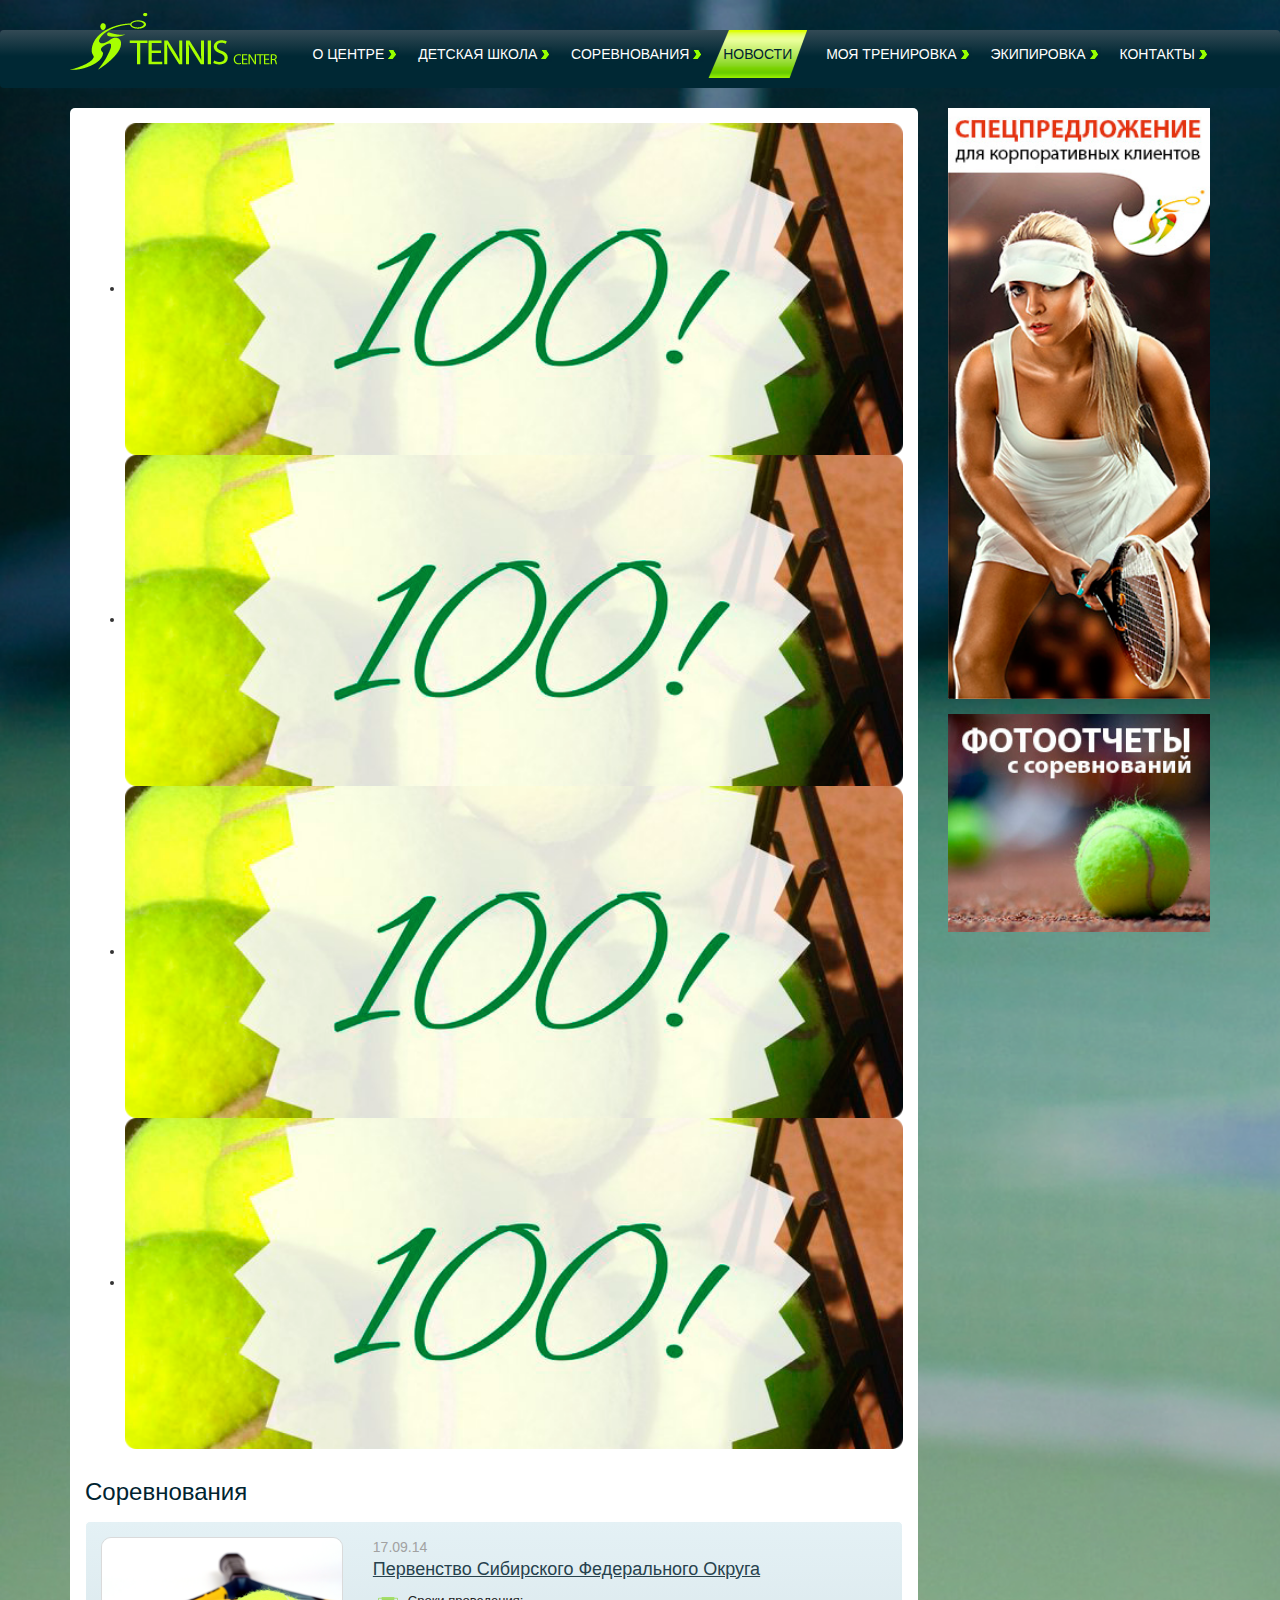
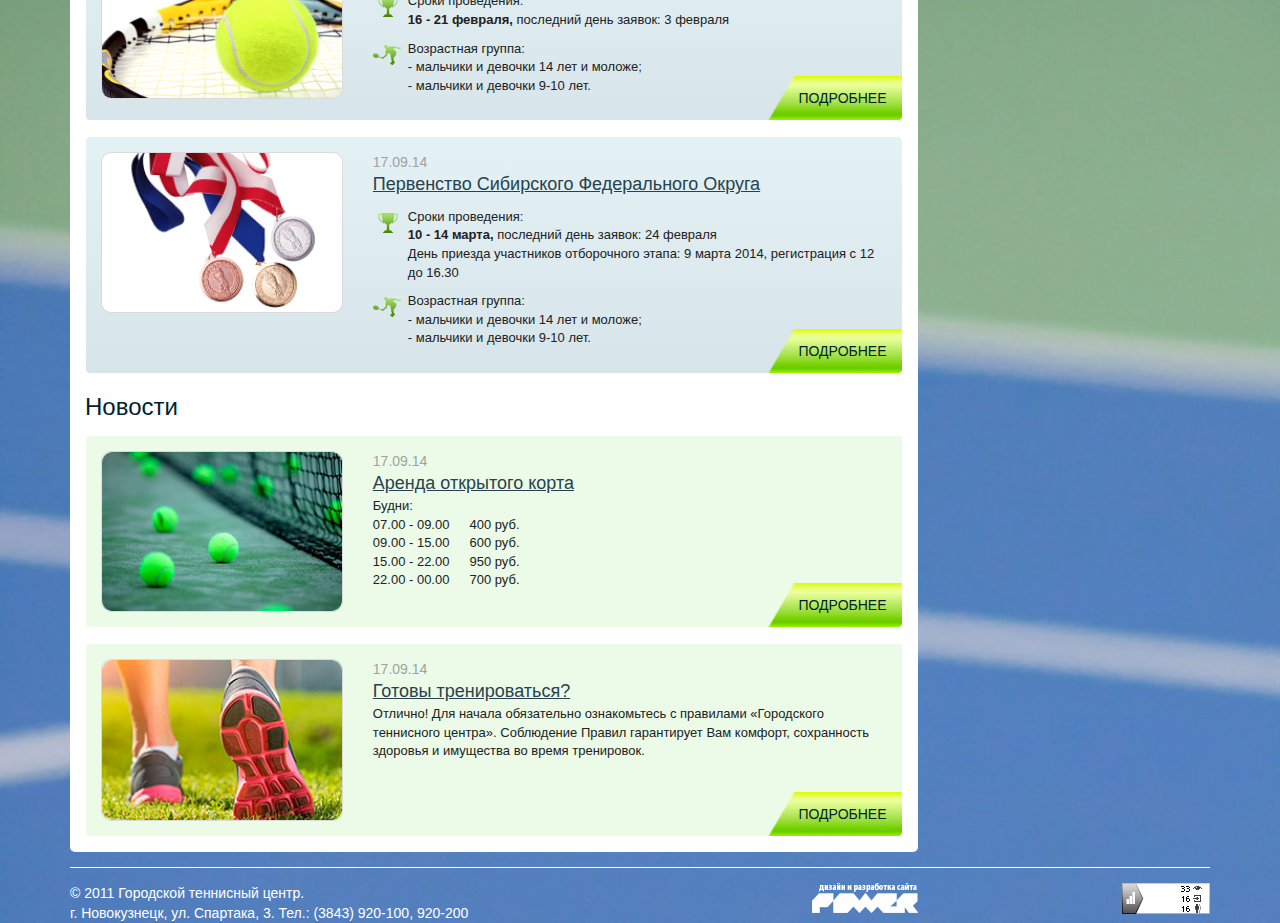
<file: public_html/index.html>
<!DOCTYPE html>
<!--[if lt IE 7]>      <html class="no-js lt-ie9 lt-ie8 lt-ie7"> <![endif]-->
<!--[if IE 7]>         <html class="no-js lt-ie9 lt-ie8"> <![endif]-->
<!--[if IE 8]>         <html class="no-js lt-ie9"> <![endif]-->
<!--[if gt IE 8]><!--> <html class="no-js"> <!--<![endif]-->
    <head>
        <meta charset="utf-8">
        <meta http-equiv="X-UA-Compatible" content="IE=edge,chrome=1">
        <title></title>
        <meta name="description" content="">
        <meta name="viewport" content="width=device-width, initial-scale=1">
        <link href="//maxcdn.bootstrapcdn.com/font-awesome/4.2.0/css/font-awesome.min.css" rel="stylesheet">
        <link rel="stylesheet" href="css/bootstrap.css">
        <link rel="stylesheet" href="css/main.css">

        <script src="js/vendor/modernizr-2.6.2-respond-1.1.0.min.js"></script>
    </head>
    <body>
        <!--[if lt IE 7]>
            <p class="browsehappy">You are using an <strong>outdated</strong> browser. Please <a href="http://browsehappy.com/">upgrade your browser</a> to improve your experience.</p>
        <![endif]-->
        <section class="wrapper">
            <header>
                <nav class="navbar nav-menu" role="navigation">
                    <div class="container">
                        <a href="index.html" class="logo"><img src="img/logo.png" alt="tenis"></a>
                        <div class="row">
                            <div class="navbar-header">
                                <button type="button" class="navbar-toggle" data-toggle="collapse" data-target=".navbar-collapse">
                                    <i class="fa fa-align-justify"></i>

                                </button>
                            </div>
                            <div class="navbar-collapse collapse">                                
                                <ul class="menu">
                                    <li><a href="#">О ЦЕНТРЕ</a></li>
                                    <li><a href="#">ДЕТСКАЯ ШКОЛА</a></li>
                                    <li><a href="#">СОРЕВНОВАНИЯ</a></li>
                                    <li><a href="#" class="active">Новости</a></li>
                                    <li><a href="#">МОЯ ТРЕНИРОВКА</a></li>
                                    <li><a href="#">ЭКИПИРОВКА</a></li>
                                    <li><a href="#">КОНТАКТЫ</a></li>
                                </ul>
                            </div><!--/.navbar-collapse -->
                        </div>
                    </div>
                </nav>
            </header>
            <main class="container">
                <div class="row">
                    <div class="col-md-9">
                        <section class="content">
                            <div class="slider">
                                <ul class="tennis-slide">
                                    <li><img src="img/slide.png" alt="slide1"/></li>
                                    <li><img src="img/slide.png" alt="slide1"/></li>
                                    <li><img src="img/slide.png" alt="slide1"/></li>
                                    <li><img src="img/slide.png" alt="slide1"/></li>
                                </ul>
                                <div class="outside">
                                    <div id="slider-prev" class="callbacks_nav"></div>
                                    <div id="slider-next" class="callbacks_nav next"></div>
                                </div>
                            </div>
                            <div class="item-side">
                                <h1>Соревнования</h1>
                                <div class="item news">
                                    <div class="row">
                                        <div class="col-sm-4">
                                            <div class="image-block">
                                                <img src="img/sport_foto_071.png" alt="sport foto">
                                            </div>
                                        </div>
                                        <div class="col-sm-8">
                                            <div class="description-block">
                                                <p class="date">17.09.14</p>
                                                <p><a href="#" >Первенство Сибирского Федерального Округа</a></p>
                                                <div class="cup">
                                                    <p>Сроки проведения: </p>
                                                    <p><strong>16 - 21 февраля,</strong> последний день заявок: 3 февраля</p>
                                                </div>
                                                <div class="atletic">
                                                    <p>Возрастная группа:</p>
                                                    <ul>
                                                        <li>мальчики и девочки 14 лет и моложе;</li>
                                                        <li>мальчики и девочки 9-10 лет.</li>
                                                    </ul>
                                                </div>
                                            </div>
                                        </div>
                                    </div>
                                    <a href="#" class="more-info"><span>Подробнее</span></a>
                                </div>
                                <div class="item news">
                                    <div class="row">
                                        <div class="col-sm-4">
                                            <div class="image-block">
                                                <img src="img/sport2.png" alt="sport foto">
                                            </div>
                                        </div>
                                        <div class="col-sm-8">
                                            <div class="description-block">
                                                <p class="date">17.09.14</p>
                                                <p><a href="#" >Первенство Сибирского Федерального Округа</a></p>
                                                <div class="cup">
                                                    <p>Сроки проведения: </p>
                                                    <p><strong>10 - 14 марта,</strong> последний день заявок: 24 февраля</p>
                                                    <p>День приезда участников отборочного этапа: 9 марта 2014, регистрация с 12 до 16.30 </p>
                                                </div>
                                                <div class="atletic">
                                                    <p>Возрастная группа:</p>
                                                    <ul>
                                                        <li>мальчики и девочки 14 лет и моложе;</li>
                                                        <li>мальчики и девочки 9-10 лет.</li>
                                                    </ul>
                                                </div>
                                            </div>
                                        </div>
                                    </div>
                                    <a href="#" class="more-info"><span>Подробнее</span></a>
                                </div>
                                <h1>Новости</h1>
                                <div class="item news2">
                                    <div class="row">
                                        <div class="col-sm-4">
                                            <div class="image-block">
                                                <img src="img/sport3.png" alt="sport foto">
                                            </div>
                                        </div>
                                        <div class="col-sm-8">
                                            <div class="description-block">
                                                <p class="date">17.09.14</p>
                                                <p><a href="#" >Аренда открытого корта</a></p>
                                                <p>Будни:</p>
                                                <table class="table-price">
                                                    <tr><td>07.00 - 09.00</td><td>400 руб.</td></tr>
                                                    <tr><td>09.00 - 15.00</td><td>600 руб.</td></tr>
                                                    <tr><td>15.00 - 22.00</td><td>950 руб.</td></tr>
                                                    <tr><td>22.00 - 00.00</td><td>700 руб.</td></tr>
                                                </table>
                                            </div>
                                        </div>
                                    </div>
                                    <a href="#" class="more-info"><span>Подробнее</span></a>
                                </div>
                                <div class="item news2">
                                    <div class="row">
                                        <div class="col-sm-4">
                                            <div class="image-block">
                                                <img src="img/sport4.png" alt="sport foto">
                                            </div>
                                        </div>
                                        <div class="col-sm-8">
                                            <div class="description-block">
                                                <p class="date">17.09.14</p>
                                                <p><a href="#" >Готовы тренироваться?</a></p>
                                                <p>Отлично! Для начала обязательно ознакомьтесь с правилами «Городского теннисного центра». Соблюдение Правил гарантирует Вам комфорт, сохранность здоровья и имущества во время тренировок.</p>
                                            </div>
                                        </div>
                                    </div>
                                    <a href="#" class="more-info"><span>Подробнее</span></a>
                                </div>
                            </div>
                        </section>
                    </div>
                    <div class="col-sm-3 hidden-sm hidden-xs">
                        <div class="banner">
                            <img src="img/banner1.png" alt="banner1">
                            <img src="img/banner2.png" alt="banner1">
                        </div>
                    </div>
                </div>
            </main>
            <footer>
                <div class="container">
                    <div class="row">
                        <div class="col-lg-12">
                            <div class="footer-side">
                                <div class="row">
                                    <div class="col-sm-6">
                                        <p>© 2011 Городской теннисный центр.</p>
                                        <p>г. Новокузнецк, ул. Спартака, 3. Тел.: (3843) 920-100, 920-200</p>
                                    </div>
                                    <div class="col-sm-3 text-right">
                                        <img src="img/footer-logo.png" alt="logo">
                                    </div>
                                    <div class="col-sm-3 text-right">
                                        <img src="img/stats.png" alt="logo">
                                    </div>
                                </div>
                            </div>
                        </div>
                    </div>
                </div>
            </footer>
        </section>
        <script src="//ajax.googleapis.com/ajax/libs/jquery/1.11.0/jquery.js"></script>
        <script>window.jQuery || document.write('<script src="js/vendor/jquery-1.11.0.js"><\/script>')</script>
        <script src="js/vendor/bootstrap.min.js"></script>
        <script src="js/jquery.bxslider.js"></script>
        <script src="js/main.js"></script>
    </body>
</html>
</file>
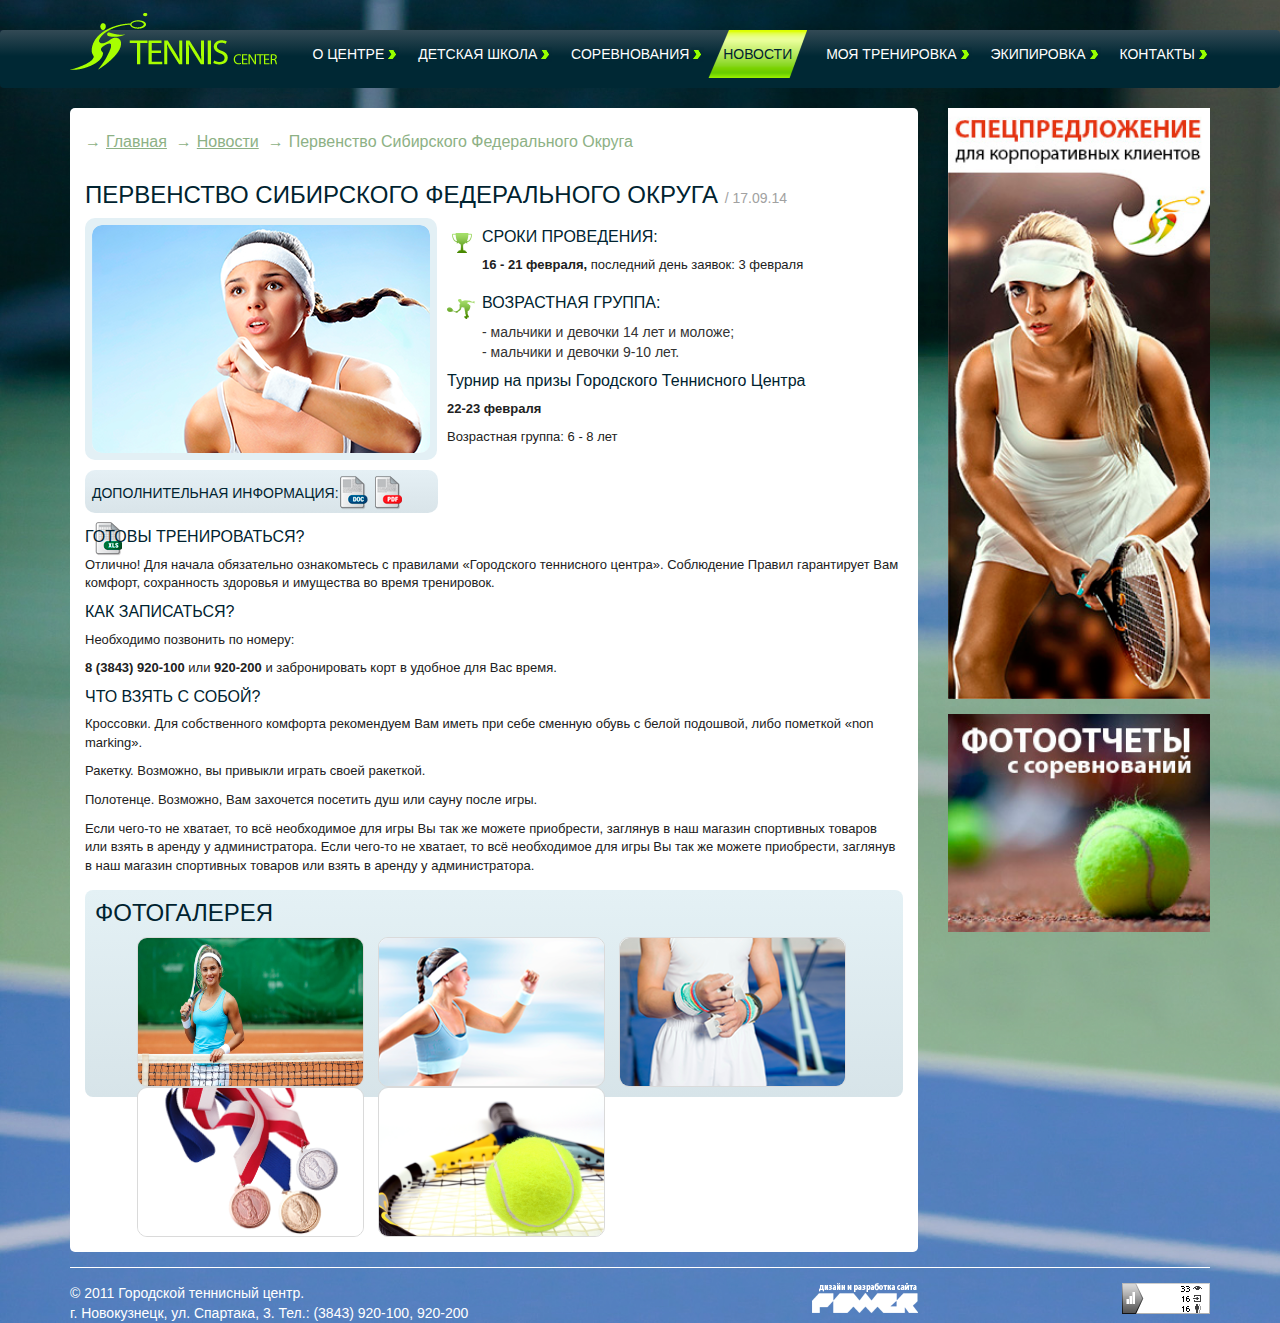
<file: public_html/competition.html>
<!DOCTYPE html>
<!--[if lt IE 7]>      <html class="no-js lt-ie9 lt-ie8 lt-ie7"> <![endif]-->
<!--[if IE 7]>         <html class="no-js lt-ie9 lt-ie8"> <![endif]-->
<!--[if IE 8]>         <html class="no-js lt-ie9"> <![endif]-->
<!--[if gt IE 8]><!--> <html class="no-js"> <!--<![endif]-->
    <head>
        <meta charset="utf-8">
        <meta http-equiv="X-UA-Compatible" content="IE=edge,chrome=1">
        <title></title>
        <meta name="description" content="">
        <meta name="viewport" content="width=device-width, initial-scale=1">
        <link href="//maxcdn.bootstrapcdn.com/font-awesome/4.2.0/css/font-awesome.min.css" rel="stylesheet">
        <link rel="stylesheet" href="css/bootstrap.css">
        <link rel="stylesheet" href="css/main.css">
        <link href="css/rhinoslider-1.05.css" rel="stylesheet" type="text/css"/>
        <link href="css/style.css" rel="stylesheet" type="text/css"/>

        <script src="http://gtc-nvk.ru/media/skins/tennis/vendor/jquery-1.5.2.min.js" type="text/javascript"></script>
        <script src="js/easing.js" type="text/javascript"></script>
        <script src="js/mousewheel.js" type="text/javascript"></script>
        <script src="js/main.js" type="text/javascript"></script>
        <script src="js/jquery.contentcarousel.js" type="text/javascript"></script>
        <script src="js/rhinoslider-1.05.min.js" type="text/javascript"></script>
        <script>
            $(document).ready(function () {
                $('#sliderModals').rhinoslider({
                    showControls: "always",
                    showBullets: "never",
                    controlsPlayPause: false

                });
            });
        </script>
        <script>
            $(document).ready(function () {
                $('#ca-container').contentcarousel();
            });
        </script>
    </head>
    <body>
        <!--[if lt IE 7]>
            <p class="browsehappy">You are using an <strong>outdated</strong> browser. Please <a href="http://browsehappy.com/">upgrade your browser</a> to improve your experience.</p>
        <![endif]-->
        <section class="wrapper">
            <header>
                <nav class="navbar nav-menu" role="navigation">
                    <div class="container">
                        <a href="index.html" class="logo"><img src="img/logo.png" alt="tenis"></a>
                        <div class="row">
                            <div class="navbar-header">
                                <button type="button" class="navbar-toggle" data-toggle="collapse" data-target=".navbar-collapse">
                                    <i class="fa fa-align-justify"></i>

                                </button>

                            </div>
                            <div class="navbar-collapse collapse">                                
                                <ul class="menu">
                                    <li><a href="#">О ЦЕНТРЕ</a></li>
                                    <li><a href="#">ДЕТСКАЯ ШКОЛА</a></li>
                                    <li><a href="#">СОРЕВНОВАНИЯ</a></li>
                                    <li><a href="#" class="active">Новости</a></li>
                                    <li><a href="#">МОЯ ТРЕНИРОВКА</a></li>
                                    <li><a href="#">ЭКИПИРОВКА</a></li>
                                    <li><a href="#">КОНТАКТЫ</a></li>
                                </ul>
                            </div><!--/.navbar-collapse -->
                        </div>
                    </div>
                </nav>
            </header>
            <main class="container">
                <div class="row">
                    <div class="col-md-9">
                        <section class="content">
                            <ol class="breadcrumb tennis">
                                <li><a href="#">Главная</a></li>
                                <li><a href="#">Новости</a></li>
                                <li>Первенство Сибирского Федерального Округа</li>
                            </ol>
                            <div class="view competition clearfix">
                                <h1>Первенство Сибирского Федерального Округа <span>/ 17.09.14</span></h1>
                                <div class="image-view">
                                    <img src="img/view2.png" alt="news1">
                                </div>
                                <div class="cup pull-left clearfix">
                                    <h3>Сроки проведения: </h3>
                                    <p><strong>16 - 21 февраля,</strong> последний день заявок: 3 февраля</p>
                                </div>
                                <div class="atletic pull-left ">
                                    <h3>Возрастная группа:</h3>
                                    <ul>
                                        <li>мальчики и девочки 14 лет и моложе;</li>
                                        <li>мальчики и девочки 9-10 лет.</li>
                                    </ul>
                                </div>
                                <div class="pull-left">
                                    <h4>Турнир на призы Городского Теннисного Центра</h4>
                                    <p><strong>22-23 февраля</strong></p>
                                    <p>Возрастная группа: 6 - 8 лет</p>
                                </div>
                                <div class="clearfix"></div>
                                <div class="other-info">
                                    <span class="pull-left">Дополнительная информация: </span>
                                    <ul class="more-info-list">
                                        <li><a href="#" class="word"></a></li>
                                        <li><a href="#" class="pdf"></a></li>
                                        <li><a href="#" class="xls"></a></li>
                                    </ul>
                                </div>
                                <h3>ГОТОВЫ ТРЕНИРОВАТЬСЯ?</h3>
                                <p>Отлично! Для начала обязательно ознакомьтесь с правилами «Городского теннисного центра». Соблюдение Правил гарантирует Вам комфорт, сохранность здоровья и имущества во время тренировок.</p>
                                <h3>КАК ЗАПИСАТЬСЯ?</h3>
                                <p>Необходимо позвонить по номеру:</p>
                                <p><strong>8 (3843) 920-100</strong> или <strong>920-200</strong> и забронировать корт в удобное для Вас время.</p>
                                <h3>ЧТО ВЗЯТЬ С СОБОЙ?</h3>
                                <p>Кроссовки. Для собственного комфорта рекомендуем Вам иметь при себе сменную обувь с белой подошвой, либо пометкой «non marking».</p>
                                <p>Ракетку. Возможно, вы привыкли играть своей ракеткой.</p>
                                <p>Полотенце. Возможно, Вам захочется посетить душ или сауну после игры.</p>
                                <p>Если чего-то не хватает, то всё необходимое для игры Вы так же можете приобрести, заглянув в наш магазин спортивных товаров или взять в аренду у администратора. Если чего-то не хватает, то всё необходимое для игры Вы так же можете приобрести, заглянув в наш магазин спортивных товаров или взять в аренду у администратора.</p>
                                <div class="gallery">
                                    <h1>Фотогалерея</h1>
                                    <div class="slide-side">
                                        <div class="gallery-slide" id="ca-container">
                                            <div class="ca-wrapper">
                                                <div class="ca-item"><a href="javascript:slideModal()"><img src="img/1.jpg"></a></div>
                                                <div class="ca-item"><a href="javascript:slideModal()"><img src="img/news3.png"></a></div>
                                                <div class="ca-item"><a href="javascript:slideModal()"><img src="img/news4.png"></a></div>
                                                <div class="ca-item"><a href="javascript:slideModal()"><img src="img/sport2.png"></a></div>
                                                <div class="ca-item"><a href="javascript:slideModal()"><img src="img/sport_foto_071.png"></a></div>
                                            </div>
                                        </div>
                                    </div>
                                </div>
                            </div>
                        </section>
                    </div>
                    <div class="col-sm-3 hidden-sm hidden-xs">
                        <div class="banner">
                            <img src="img/banner1.png" alt="banner1">
                            <img src="img/banner2.png" alt="banner1">
                        </div>
                    </div>
                </div>
            </main>
            <footer>
                <div class="container">
                    <div class="row">
                        <div class="col-lg-12">
                            <div class="footer-side">
                                <div class="row">
                                    <div class="col-sm-6">
                                        <p>© 2011 Городской теннисный центр.</p>
                                        <p>г. Новокузнецк, ул. Спартака, 3. Тел.: (3843) 920-100, 920-200</p>
                                    </div>
                                    <div class="col-sm-3 text-right">
                                        <img src="img/footer-logo.png" alt="logo">
                                    </div>
                                    <div class="col-sm-3 text-right">
                                        <img src="img/stats.png" alt="logo">
                                    </div>
                                </div>
                            </div>
                        </div>
                    </div>
                </div>
            </footer>
        </section>
        <div class="modal" id="sliderModal" tabindex="-1" role="dialog" aria-labelledby="myModalLabel" aria-hidden="true">
            <div class="modal-dialog">
                <div class="modal-content">
                    <div class="modal-body">
                        <div class="slide-side">
                            <a href="javascript:closeModal()" class="closeModal">x</a>
                            <ul class="bxslider" id="sliderModals">
                                <li><img src="img/1.jpg"></li>
                                <li><img src="img/news3.png"></li>
                                <li><img src="img/news4.png"></li>
                                <li><img src="img/sport2.png"></li>
                                <li><img src="img/sport_foto_071.png"></li>
                            </ul>
                        </div>
                    </div>
                </div>
            </div>
        </div>
    </body>
</html>
</file>
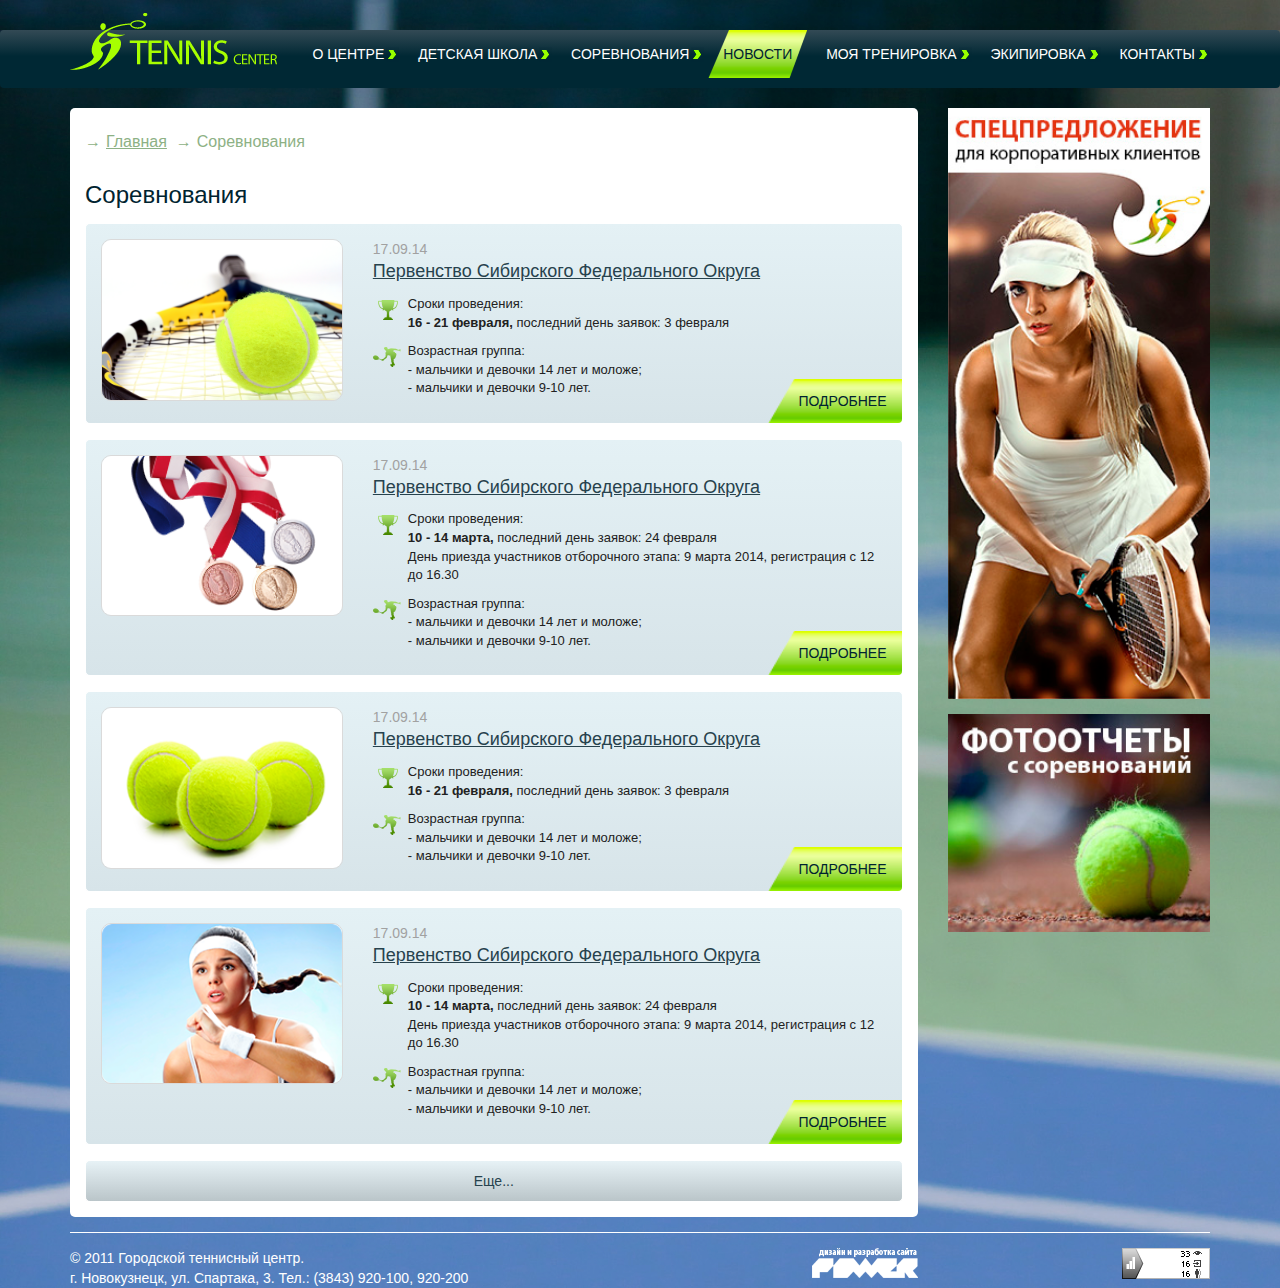
<file: public_html/competitions.html>
<!DOCTYPE html>
<!--[if lt IE 7]>      <html class="no-js lt-ie9 lt-ie8 lt-ie7"> <![endif]-->
<!--[if IE 7]>         <html class="no-js lt-ie9 lt-ie8"> <![endif]-->
<!--[if IE 8]>         <html class="no-js lt-ie9"> <![endif]-->
<!--[if gt IE 8]><!--> <html class="no-js"> <!--<![endif]-->
    <head>
        <meta charset="utf-8">
        <meta http-equiv="X-UA-Compatible" content="IE=edge,chrome=1">
        <title></title>
        <meta name="description" content="">
        <meta name="viewport" content="width=device-width, initial-scale=1">
        <link href="//maxcdn.bootstrapcdn.com/font-awesome/4.2.0/css/font-awesome.min.css" rel="stylesheet">
        <link rel="stylesheet" href="css/bootstrap.css">
        <link rel="stylesheet" href="css/main.css">

        <script src="js/vendor/modernizr-2.6.2-respond-1.1.0.min.js"></script>
    </head>
    <body>
        <!--[if lt IE 7]>
            <p class="browsehappy">You are using an <strong>outdated</strong> browser. Please <a href="http://browsehappy.com/">upgrade your browser</a> to improve your experience.</p>
        <![endif]-->
        <section class="wrapper">
            <header>
                <nav class="navbar nav-menu" role="navigation">
                    <div class="container">
                        <a href="index.html" class="logo"><img src="img/logo.png" alt="tenis"></a>
                        <div class="row">
                            <div class="navbar-header">
                                <button type="button" class="navbar-toggle" data-toggle="collapse" data-target=".navbar-collapse">
                                    <i class="fa fa-align-justify"></i>

                                </button>

                            </div>
                            <div class="navbar-collapse collapse">                                
                                <ul class="menu">
                                    <li><a href="#">О ЦЕНТРЕ</a></li>
                                    <li><a href="#">ДЕТСКАЯ ШКОЛА</a></li>
                                    <li><a href="#">СОРЕВНОВАНИЯ</a></li>
                                    <li><a href="#" class="active">Новости</a></li>
                                    <li><a href="#">МОЯ ТРЕНИРОВКА</a></li>
                                    <li><a href="#">ЭКИПИРОВКА</a></li>
                                    <li><a href="#">КОНТАКТЫ</a></li>
                                </ul>
                            </div><!--/.navbar-collapse -->
                        </div>
                    </div>
                </nav>
            </header>
            <main class="container">
                <div class="row">
                    <div class="col-md-9">
                        <section class="content">
                            <ol class="breadcrumb tennis">
                                <li><a href="#">Главная</a></li>
                                <li>Соревнования</li>
                            </ol>
                            <div class="item-side">
                                <h1>Соревнования</h1>
                                <div class="item news">
                                    <div class="row">
                                        <div class="col-sm-4">
                                            <div class="image-block">
                                                <img src="img/sport_foto_071.png" alt="sport foto">
                                            </div>
                                        </div>
                                        <div class="col-sm-8">
                                            <div class="description-block">
                                                <p class="date">17.09.14</p>
                                                <p><a href="#" >Первенство Сибирского Федерального Округа</a></p>
                                                <div class="cup">
                                                    <p>Сроки проведения: </p>
                                                    <p><strong>16 - 21 февраля,</strong> последний день заявок: 3 февраля</p>
                                                </div>
                                                <div class="atletic">
                                                    <p>Возрастная группа:</p>
                                                    <ul>
                                                        <li>мальчики и девочки 14 лет и моложе;</li>
                                                        <li>мальчики и девочки 9-10 лет.</li>
                                                    </ul>
                                                </div>
                                            </div>
                                        </div>
                                    </div>
                                    <a href="#" class="more-info"><span>Подробнее</span></a>
                                </div>
                                <div class="item news">
                                    <div class="row">
                                        <div class="col-sm-4">
                                            <div class="image-block">
                                                <img src="img/sport2.png" alt="sport foto">
                                            </div>
                                        </div>
                                        <div class="col-sm-8">
                                            <div class="description-block">
                                                <p class="date">17.09.14</p>
                                                <p><a href="#" >Первенство Сибирского Федерального Округа</a></p>
                                                <div class="cup">
                                                    <p>Сроки проведения: </p>
                                                    <p><strong>10 - 14 марта,</strong> последний день заявок: 24 февраля</p>
                                                    <p>День приезда участников отборочного этапа: 9 марта 2014, регистрация с 12 до 16.30 </p>
                                                </div>
                                                <div class="atletic">
                                                    <p>Возрастная группа:</p>
                                                    <ul>
                                                        <li>мальчики и девочки 14 лет и моложе;</li>
                                                        <li>мальчики и девочки 9-10 лет.</li>
                                                    </ul>
                                                </div>
                                            </div>
                                        </div>
                                    </div>
                                    <a href="#" class="more-info"><span>Подробнее</span></a>
                                </div>
                                <div class="item news">
                                    <div class="row">
                                        <div class="col-sm-4">
                                            <div class="image-block">
                                                <img src="img/comp3.png" alt="sport foto">
                                            </div>
                                        </div>
                                        <div class="col-sm-8">
                                            <div class="description-block">
                                                <p class="date">17.09.14</p>
                                                <p><a href="#" >Первенство Сибирского Федерального Округа</a></p>
                                                <div class="cup">
                                                    <p>Сроки проведения: </p>
                                                    <p><strong>16 - 21 февраля,</strong> последний день заявок: 3 февраля</p>
                                                </div>
                                                <div class="atletic">
                                                    <p>Возрастная группа:</p>
                                                    <ul>
                                                        <li>мальчики и девочки 14 лет и моложе;</li>
                                                        <li>мальчики и девочки 9-10 лет.</li>
                                                    </ul>
                                                </div>
                                            </div>
                                        </div>
                                    </div>
                                    <a href="#" class="more-info"><span>Подробнее</span></a>
                                </div>
                                <div class="item news">
                                    <div class="row">
                                        <div class="col-sm-4">
                                            <div class="image-block">
                                                <img src="img/comp4.png" alt="sport foto">
                                            </div>
                                        </div>
                                        <div class="col-sm-8">
                                            <div class="description-block">
                                                <p class="date">17.09.14</p>
                                                <p><a href="#" >Первенство Сибирского Федерального Округа</a></p>
                                                <div class="cup">
                                                    <p>Сроки проведения: </p>
                                                    <p><strong>10 - 14 марта,</strong> последний день заявок: 24 февраля</p>
                                                    <p>День приезда участников отборочного этапа: 9 марта 2014, регистрация с 12 до 16.30 </p>
                                                </div>
                                                <div class="atletic">
                                                    <p>Возрастная группа:</p>
                                                    <ul>
                                                        <li>мальчики и девочки 14 лет и моложе;</li>
                                                        <li>мальчики и девочки 9-10 лет.</li>
                                                    </ul>
                                                </div>
                                            </div>
                                        </div>
                                    </div>
                                    <a href="#" class="more-info"><span>Подробнее</span></a>
                                </div>
                                <div class="item news more">
                                    <div class="row">
                                        <div class="col-sm-12 text-center">
                                            <a href="#">Еще...</a>
                                        </div>
                                    </div>
                                </div>
                            </div>
                        </section>
                    </div>
                    <div class="col-sm-3 hidden-sm hidden-xs">
                        <div class="banner">
                            <img src="img/banner1.png" alt="banner1">
                            <img src="img/banner2.png" alt="banner1">
                        </div>
                    </div>
                </div>
            </main>
            <footer>
                <div class="container">
                    <div class="row">
                        <div class="col-lg-12">
                            <div class="footer-side">
                                <div class="row">
                                    <div class="col-sm-6">
                                        <p>© 2011 Городской теннисный центр.</p>
                                        <p>г. Новокузнецк, ул. Спартака, 3. Тел.: (3843) 920-100, 920-200</p>
                                    </div>
                                    <div class="col-sm-3 text-right">
                                        <img src="img/footer-logo.png" alt="logo">
                                    </div>
                                    <div class="col-sm-3 text-right">
                                        <img src="img/stats.png" alt="logo">
                                    </div>
                                </div>
                            </div>
                        </div>
                    </div>
                </div>
            </footer>
        </section>
        <script src="//ajax.googleapis.com/ajax/libs/jquery/1.11.0/jquery.js"></script>
        <script>window.jQuery || document.write('<script src="js/vendor/jquery-1.11.0.js"><\/script>')</script>
        <script src="js/vendor/bootstrap.min.js"></script>
        <script src="js/jquery.bxslider.js"></script>
        <script src="js/main.js"></script>
    </body>
</html>
</file>
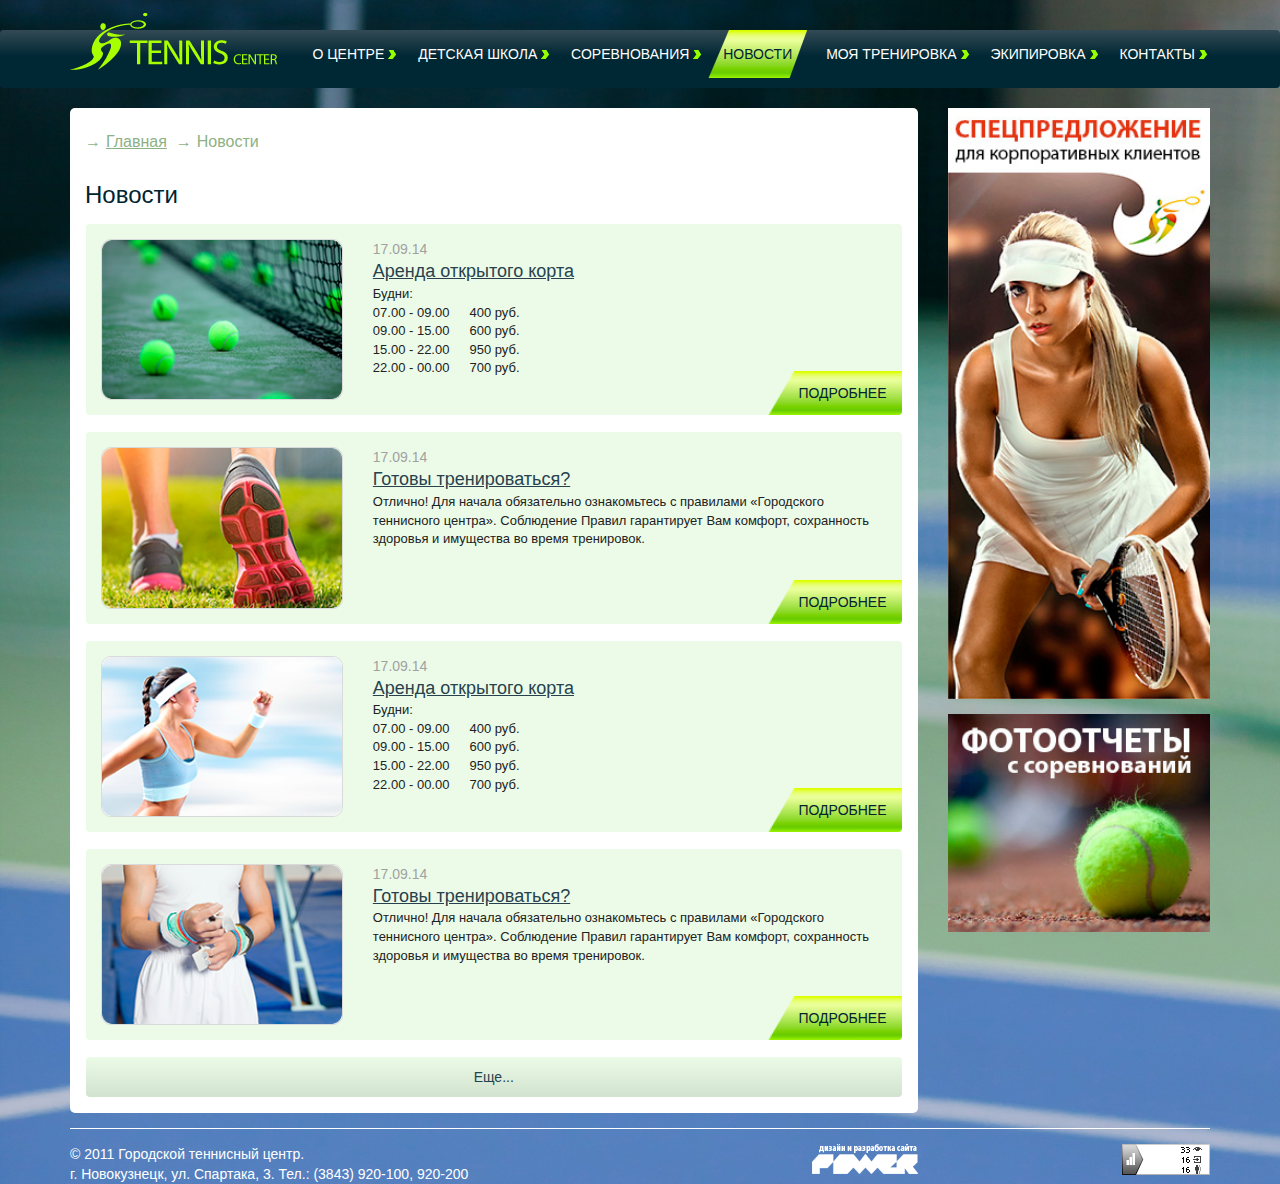
<file: public_html/news.html>
<!DOCTYPE html>
<!--[if lt IE 7]>      <html class="no-js lt-ie9 lt-ie8 lt-ie7"> <![endif]-->
<!--[if IE 7]>         <html class="no-js lt-ie9 lt-ie8"> <![endif]-->
<!--[if IE 8]>         <html class="no-js lt-ie9"> <![endif]-->
<!--[if gt IE 8]><!--> <html class="no-js"> <!--<![endif]-->
    <head>
        <meta charset="utf-8">
        <meta http-equiv="X-UA-Compatible" content="IE=edge,chrome=1">
        <title></title>
        <meta name="description" content="">
        <meta name="viewport" content="width=device-width, initial-scale=1">
        <link href="//maxcdn.bootstrapcdn.com/font-awesome/4.2.0/css/font-awesome.min.css" rel="stylesheet">
        <link rel="stylesheet" href="css/bootstrap.css">
        <link rel="stylesheet" href="css/main.css">

        <script src="js/vendor/modernizr-2.6.2-respond-1.1.0.min.js"></script>
    </head>
    <body>
        <!--[if lt IE 7]>
            <p class="browsehappy">You are using an <strong>outdated</strong> browser. Please <a href="http://browsehappy.com/">upgrade your browser</a> to improve your experience.</p>
        <![endif]-->
        <section class="wrapper">
            <header>
                <nav class="navbar nav-menu" role="navigation">
                    <div class="container">
                        <a href="index.html" class="logo"><img src="img/logo.png" alt="tenis"></a>
                        <div class="row">
                            <div class="navbar-header">
                                <button type="button" class="navbar-toggle" data-toggle="collapse" data-target=".navbar-collapse">
                                    <i class="fa fa-align-justify"></i>

                                </button>

                            </div>
                            <div class="navbar-collapse collapse">                                
                                <ul class="menu">
                                    <li><a href="#">О ЦЕНТРЕ</a></li>
                                    <li><a href="#">ДЕТСКАЯ ШКОЛА</a></li>
                                    <li><a href="#">СОРЕВНОВАНИЯ</a></li>
                                    <li><a href="#" class="active">Новости</a></li>
                                    <li><a href="#">МОЯ ТРЕНИРОВКА</a></li>
                                    <li><a href="#">ЭКИПИРОВКА</a></li>
                                    <li><a href="#">КОНТАКТЫ</a></li>
                                </ul>
                            </div><!--/.navbar-collapse -->
                        </div>
                    </div>
                </nav>
            </header>
            <main class="container">
                <div class="row">
                    <div class="col-md-9">
                        <section class="content">
                            <ol class="breadcrumb tennis">
                                <li><a href="#">Главная</a></li>
                                <li>Новости</li>
                            </ol>
                            <div class="item-side">
                                <h1>Новости</h1>
                                <div class="item news2">
                                    <div class="row">
                                        <div class="col-sm-4">
                                            <div class="image-block">
                                                <img src="img/sport3.png" alt="sport foto">
                                            </div>
                                        </div>
                                        <div class="col-sm-8">
                                            <div class="description-block">
                                                <p class="date">17.09.14</p>
                                                <p><a href="#" >Аренда открытого корта</a></p>
                                                <p>Будни:</p>
                                                <table class="table-price">
                                                    <tr><td>07.00 - 09.00</td><td>400 руб.</td></tr>
                                                    <tr><td>09.00 - 15.00</td><td>600 руб.</td></tr>
                                                    <tr><td>15.00 - 22.00</td><td>950 руб.</td></tr>
                                                    <tr><td>22.00 - 00.00</td><td>700 руб.</td></tr>
                                                </table>
                                            </div>
                                        </div>
                                    </div>
                                    <a href="#" class="more-info"><span>Подробнее</span></a>
                                </div>
                                <div class="item news2">
                                    <div class="row">
                                        <div class="col-sm-4">
                                            <div class="image-block">
                                                <img src="img/sport4.png" alt="sport foto">
                                            </div>
                                        </div>
                                        <div class="col-sm-8">
                                            <div class="description-block">
                                                <p class="date">17.09.14</p>
                                                <p><a href="#" >Готовы тренироваться?</a></p>
                                                <p>Отлично! Для начала обязательно ознакомьтесь с правилами «Городского теннисного центра». Соблюдение Правил гарантирует Вам комфорт, сохранность здоровья и имущества во время тренировок.</p>
                                            </div>
                                        </div>
                                    </div>
                                    <a href="#" class="more-info"><span>Подробнее</span></a>
                                </div>
                                <div class="item news2">
                                    <div class="row">
                                        <div class="col-sm-4">
                                            <div class="image-block">
                                                <img src="img/news3.png" alt="sport foto">
                                            </div>
                                        </div>
                                        <div class="col-sm-8">
                                            <div class="description-block">
                                                <p class="date">17.09.14</p>
                                                <p><a href="#" >Аренда открытого корта</a></p>
                                                <p>Будни:</p>
                                                <table class="table-price">
                                                    <tr><td>07.00 - 09.00</td><td>400 руб.</td></tr>
                                                    <tr><td>09.00 - 15.00</td><td>600 руб.</td></tr>
                                                    <tr><td>15.00 - 22.00</td><td>950 руб.</td></tr>
                                                    <tr><td>22.00 - 00.00</td><td>700 руб.</td></tr>
                                                </table>
                                            </div>
                                        </div>
                                    </div>
                                    <a href="#" class="more-info"><span>Подробнее</span></a>
                                </div>
                                <div class="item news2">
                                    <div class="row">
                                        <div class="col-sm-4">
                                            <div class="image-block">
                                                <img src="img/news4.png" alt="sport foto">
                                            </div>
                                        </div>
                                        <div class="col-sm-8">
                                            <div class="description-block">
                                                <p class="date">17.09.14</p>
                                                <p><a href="#" >Готовы тренироваться?</a></p>
                                                <p>Отлично! Для начала обязательно ознакомьтесь с правилами «Городского теннисного центра». Соблюдение Правил гарантирует Вам комфорт, сохранность здоровья и имущества во время тренировок.</p>
                                            </div>
                                        </div>
                                    </div>
                                    <a href="#" class="more-info"><span>Подробнее</span></a>
                                </div>
                                <div class="item news2 more">
                                    <div class="row">
                                        <div class="col-sm-12 text-center">
                                            <a href="#">Еще...</a>
                                        </div>
                                    </div>
                                </div>
                            </div>
                        </section>
                    </div>
                    <div class="col-sm-3 hidden-sm hidden-xs">
                        <div class="banner">
                            <img src="img/banner1.png" alt="banner1">
                            <img src="img/banner2.png" alt="banner1">
                        </div>
                    </div>
                </div>
            </main>
            <footer>
                <div class="container">
                    <div class="row">
                        <div class="col-lg-12">
                            <div class="footer-side">
                                <div class="row">
                                    <div class="col-sm-6">
                                        <p>© 2011 Городской теннисный центр.</p>
                                        <p>г. Новокузнецк, ул. Спартака, 3. Тел.: (3843) 920-100, 920-200</p>
                                    </div>
                                    <div class="col-sm-3 text-right">
                                        <img src="img/footer-logo.png" alt="logo">
                                    </div>
                                    <div class="col-sm-3 text-right">
                                        <img src="img/stats.png" alt="logo">
                                    </div>
                                </div>
                            </div>
                        </div>
                    </div>
                </div>
            </footer>
        </section>
        <script src="//ajax.googleapis.com/ajax/libs/jquery/1.11.0/jquery.js"></script>
        <script>window.jQuery || document.write('<script src="js/vendor/jquery-1.11.0.js"><\/script>')</script>
        <script src="js/vendor/bootstrap.min.js"></script>
        <script src="js/jquery.bxslider.js"></script>
        <script src="js/main.js"></script>
    </body>
</html>
</file>
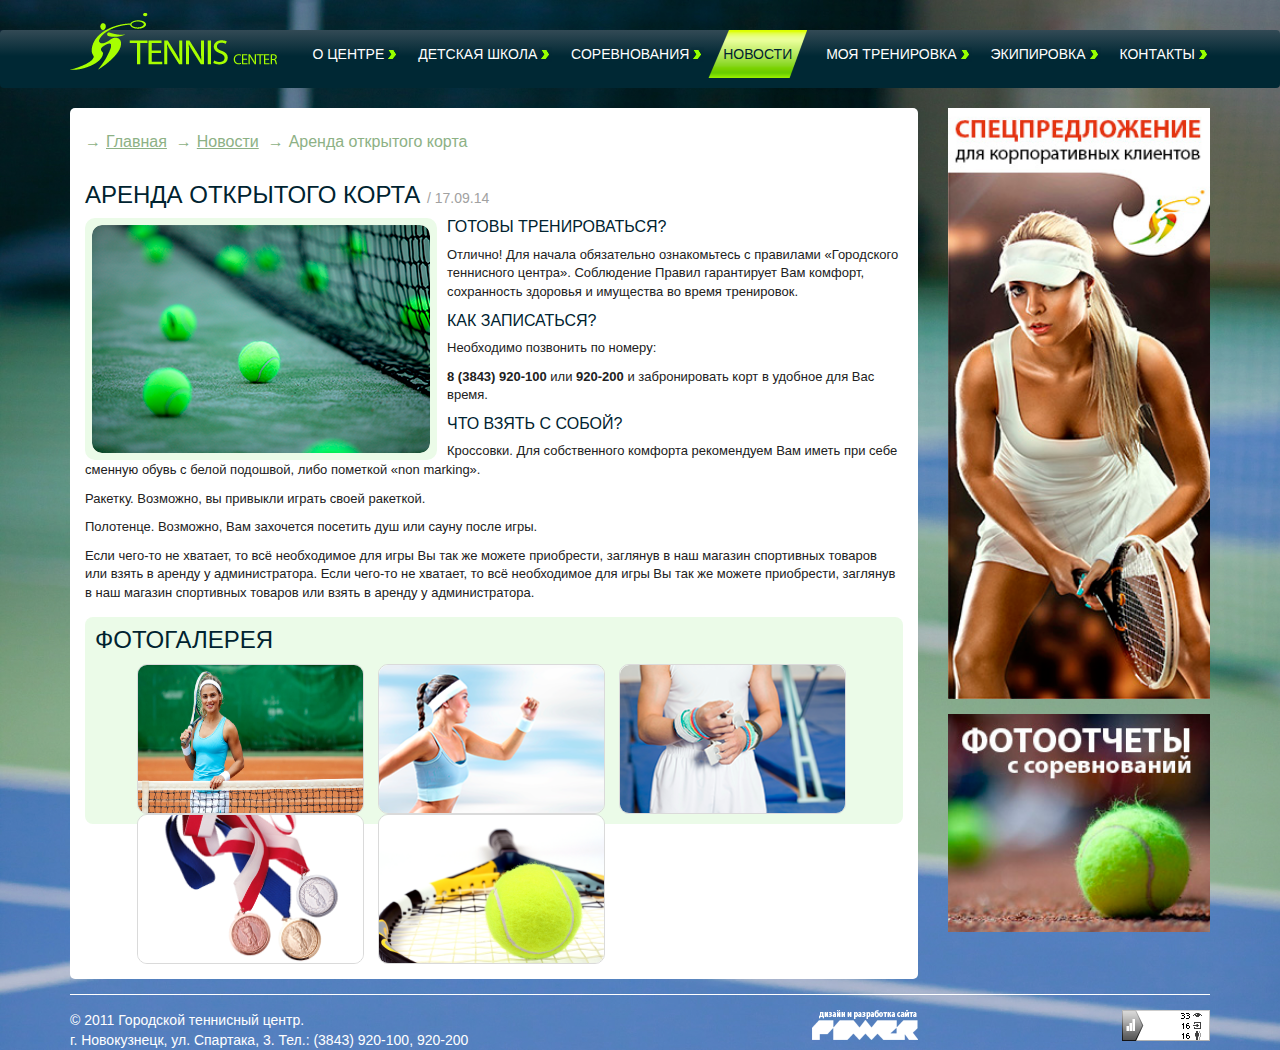
<file: public_html/view.html>
<!DOCTYPE html>
<!--[if lt IE 7]>      <html class="no-js lt-ie9 lt-ie8 lt-ie7"> <![endif]-->
<!--[if IE 7]>         <html class="no-js lt-ie9 lt-ie8"> <![endif]-->
<!--[if IE 8]>         <html class="no-js lt-ie9"> <![endif]-->
<!--[if gt IE 8]><!--> <html class="no-js"> <!--<![endif]-->
    <head>
        <meta charset="utf-8">
        <meta http-equiv="X-UA-Compatible" content="IE=edge,chrome=1">
        <title></title>
        <meta name="description" content="">
        <meta name="viewport" content="width=device-width, initial-scale=1">
        <link href="//maxcdn.bootstrapcdn.com/font-awesome/4.2.0/css/font-awesome.min.css" rel="stylesheet">
        <link rel="stylesheet" href="css/bootstrap.css">
        <link rel="stylesheet" href="css/main.css">
        <link href="css/rhinoslider-1.05.css" rel="stylesheet" type="text/css"/>
        <link href="css/style.css" rel="stylesheet" type="text/css"/>

        <script src="http://gtc-nvk.ru/media/skins/tennis/vendor/jquery-1.5.2.min.js" type="text/javascript"></script>
        <script src="js/easing.js" type="text/javascript"></script>
        <script src="js/mousewheel.js" type="text/javascript"></script>
        <script src="js/main.js" type="text/javascript"></script>
        <script src="js/jquery.contentcarousel.js" type="text/javascript"></script>
        <script src="js/rhinoslider-1.05.min.js" type="text/javascript"></script>
        <script>
            $(document).ready(function () {
                $('#sliderModals').rhinoslider({
                    showControls: "always",
                    showBullets: "never",
                    controlsPlayPause: false

                });
            });
        </script>
        <script>
            $(document).ready(function () {
                $('#ca-container').contentcarousel();
            });
        </script>
    </head>
    <body>
        <!--[if lt IE 7]>
            <p class="browsehappy">You are using an <strong>outdated</strong> browser. Please <a href="http://browsehappy.com/">upgrade your browser</a> to improve your experience.</p>
        <![endif]-->
        <section class="wrapper">
            <header>
                <nav class="navbar nav-menu" role="navigation">
                    <div class="container">
                        <a href="index.html" class="logo"><img src="img/logo.png" alt="tenis"></a>
                        <div class="row">
                            <div class="navbar-header">
                                <button type="button" class="navbar-toggle" data-toggle="collapse" data-target=".navbar-collapse">
                                    <i class="fa fa-align-justify"></i>
                                </button>

                            </div>
                            <div class="navbar-collapse collapse">                                
                                <ul class="menu">
                                    <li><a href="#">О ЦЕНТРЕ</a></li>
                                    <li><a href="#">ДЕТСКАЯ ШКОЛА</a></li>
                                    <li><a href="#">СОРЕВНОВАНИЯ</a></li>
                                    <li><a href="#" class="active">Новости</a></li>
                                    <li><a href="#">МОЯ ТРЕНИРОВКА</a></li>
                                    <li><a href="#">ЭКИПИРОВКА</a></li>
                                    <li><a href="#">КОНТАКТЫ</a></li>
                                </ul>
                            </div><!--/.navbar-collapse -->
                        </div>
                    </div>
                </nav>
            </header>
            <main class="container">
                <div class="row">
                    <div class="col-md-9">
                        <section class="content">
                            <ol class="breadcrumb tennis">
                                <li><a href="#">Главная</a></li>
                                <li><a href="#">Новости</a></li>
                                <li>Аренда открытого корта</li>
                            </ol>
                            <div class="view clearfix">
                                <h1>Аренда открытого корта <span>/ 17.09.14</span></h1>
                                <div class="image-view">
                                    <img src="img/view1.png" alt="news1">
                                </div>
                                <h3>ГОТОВЫ ТРЕНИРОВАТЬСЯ?</h3>
                                <p>Отлично! Для начала обязательно ознакомьтесь с правилами «Городского теннисного центра». Соблюдение Правил гарантирует Вам комфорт, сохранность здоровья и имущества во время тренировок.</p>
                                <h3>КАК ЗАПИСАТЬСЯ?</h3>
                                <p>Необходимо позвонить по номеру:</p>
                                <p><strong>8 (3843) 920-100</strong> или <strong>920-200</strong> и забронировать корт в удобное для Вас время.</p>
                                <h3>ЧТО ВЗЯТЬ С СОБОЙ?</h3>
                                <p>Кроссовки. Для собственного комфорта рекомендуем Вам иметь при себе сменную обувь с белой подошвой, либо пометкой «non marking».</p>
                                <p>Ракетку. Возможно, вы привыкли играть своей ракеткой.</p>
                                <p>Полотенце. Возможно, Вам захочется посетить душ или сауну после игры.</p>
                                <p>Если чего-то не хватает, то всё необходимое для игры Вы так же можете приобрести, заглянув в наш магазин спортивных товаров или взять в аренду у администратора. Если чего-то не хватает, то всё необходимое для игры Вы так же можете приобрести, заглянув в наш магазин спортивных товаров или взять в аренду у администратора.</p>
                                <div class="gallery">
                                    <h1>Фотогалерея</h1>
                                    <div class="slide-side">
                                        <div class="gallery-slide" id="ca-container">
                                            <div class="ca-wrapper">
                                                <div class="ca-item"><a href="javascript:slideModal()"><img src="img/1.jpg"></a></div>
                                                <div class="ca-item"><a href="javascript:slideModal()"><img src="img/news3.png"></a></div>
                                                <div class="ca-item"><a href="javascript:slideModal()"><img src="img/news4.png"></a></div>
                                                <div class="ca-item"><a href="javascript:slideModal()"><img src="img/sport2.png"></a></div>
                                                <div class="ca-item"><a href="javascript:slideModal()"><img src="img/sport_foto_071.png"></a></div>
                                            </div>
                                        </div>
                                    </div>
                                </div>
                            </div>
                        </section>
                    </div>
                    <div class="col-sm-3 hidden-sm hidden-xs">
                        <div class="banner">
                            <img src="img/banner1.png" alt="banner1">
                            <img src="img/banner2.png" alt="banner1">
                        </div>
                    </div>
                </div>
            </main>
            <footer>
                <div class="container">
                    <div class="row">
                        <div class="col-lg-12">
                            <div class="footer-side">
                                <div class="row">
                                    <div class="col-sm-6">
                                        <p>© 2011 Городской теннисный центр.</p>
                                        <p>г. Новокузнецк, ул. Спартака, 3. Тел.: (3843) 920-100, 920-200</p>
                                    </div>
                                    <div class="col-sm-3 text-right">
                                        <img src="img/footer-logo.png" alt="logo">
                                    </div>
                                    <div class="col-sm-3 text-right">
                                        <img src="img/stats.png" alt="logo">
                                    </div>
                                </div>
                            </div>
                        </div>
                    </div>
                </div>
            </footer>
        </section>
        <div class="submodal"></div>
        <div class="modal" id="sliderModal" tabindex="-1" role="dialog" aria-labelledby="myModalLabel" aria-hidden="true">
            <div class="modal-dialog">
                <div class="modal-content">
                    <div class="modal-body">
                        <div class="slide-side">
                            <a href="javascript:closeModal()" class="closeModal">x</a>
                            <ul class="bxslider" id="sliderModals">
                                <li><img src="img/1.jpg"></li>
                                <li><img src="img/news3.png"></li>
                                <li><img src="img/news4.png"></li>
                                <li><img src="img/sport2.png"></li>
                                <li><img src="img/sport_foto_071.png"></li>
                            </ul>
                        </div>
                    </div>
                </div>
            </div>
        </div>
    </body>
</html>
</file>
<file: public_html/css/main.css>
/* ==========================================================================
   Author's custom styles
   ========================================================================== */
html, body{
    min-height: 100%;
    background-image: url("../img/bg.png");
    background-size: cover;
    background-repeat: no-repeat;
    font-family: "Arial Narrow", Arial, sans-serif;
}
header .nav-menu{
    background: #334a55; /* Old browsers */
    background: -moz-linear-gradient(top, #334a55 0%, #002834 45%, #002834 100%); /* FF3.6+ */
    background: -webkit-gradient(linear, left top, left bottom, color-stop(0%,#334a55), color-stop(45%,#002834), color-stop(100%,#002834)); /* Chrome,Safari4+ */
    background: -webkit-linear-gradient(top, #334a55 0%,#002834 45%,#002834 100%); /* Chrome10+,Safari5.1+ */
    background: -o-linear-gradient(top, #334a55 0%,#002834 45%,#002834 100%); /* Opera 11.10+ */
    background: -ms-linear-gradient(top, #334a55 0%,#002834 45%,#002834 100%); /* IE10+ */
    background: linear-gradient(to bottom, #334a55 0%,#002834 45%,#002834 100%); /* W3C */
    filter: progid:DXImageTransform.Microsoft.gradient( startColorstr='#334a55', endColorstr='#002834',GradientType=0 ); /* IE6-9 */
    min-height: 45px;
    margin-top: 30px;
    border: 0;
    box-shadow: none;
}
header .nav-menu .menu{
    padding: 0;
    list-style: none;
    float: right;
    text-align: right;
}
header .nav-menu .menu li{
    display: inline-block;
    margin: 0;
}
header .nav-menu .menu li a{
    display: block;
    line-height: 48px;
    text-transform: uppercase;
    font-size: 14px;
    color: #ffffff;
    background-image: url("../img/arr-menu.png");
    background-position: right center;
    background-repeat: no-repeat;
    padding: 0 15px;
}
header .nav-menu .menu li a:hover{
    color:#c4ff00;
    text-decoration: none;
}
header .nav-menu .menu li a.active{
    background-image: url("../img/active.png");
    background-size: 100% 100%;
    background-repeat: no-repeat;
    color: #002330;
}
header .logo{
    position: absolute;
    top: -17px;
}
main .banner img{
    width: 100%;
    margin-bottom: 15px;
}
main .content{
    border-radius: 5px;
    background-color: #ffffff;
    padding: 15px;
    margin-bottom: 15px;
}
footer .footer-side{
    border-top: 1px solid #ffffff;
    padding-top: 15px;
}
footer .footer-side p{
    margin: 0;
    padding: 0;
    color:#ffffff;
    font-size: 14px;
}
.slider{
    border-radius: 5px;
    overflow: hidden;
    position: relative;
}
.slider ul li img,
.modal ul li img,
.view .gallery ul li a img
{
    width: 100%;
}
.view .gallery ul li a img{
    height: 150px;
    width: auto;
}
.view .gallery ul li a{
    overflow: hidden;
}
.slider .callbacks_nav,
.view .gallery .callbacks_nav,
.modal .callbacks_nav,
.ca-nav-prev,
.ca-nav-next
{
    position: absolute;
    top: 0;
    width: 40px;
    height: 100%;
}
.slider .callbacks_nav:hover{
    background-color: rgba(188, 255, 0 , 0.5);
}
.slider .callbacks_nav a,
.view .gallery .callbacks_nav a,
.modal .callbacks_nav a,
.ca-nav-prev,
.ca-nav-next
{
    text-indent: -99999px;
    display: block;
    width: 40px;
    height: 100%;
    background-image: url("../img/slide-arrow.png");
    background-position: 10px center;
    background-repeat: no-repeat;
    cursor: pointer;
}
.ca-nav-prev{
    left: -10px;
}
.slider .callbacks_nav.next,
.view .gallery .callbacks_nav.next,
.modal .callbacks_nav.next,
.ca-nav-next
{
    right: 0;
}
.slider .callbacks_nav.next a,
.view .gallery .callbacks_nav.next a,
.modal .callbacks_nav.next a,
.ca-nav-next

{
    background-position: -24px center;
}

.bx-wrapper .bx-pager {
    text-align: center;
    font-size: .85em;
    font-family: Arial;
    font-weight: bold;
    color: #666;
    padding-top: 0px;
    position: absolute;
    bottom: 10px;
    left: 50%;
    margin-left: -20px;
    z-index: 3;
}

.bx-wrapper .bx-pager .bx-pager-item,
.bx-wrapper .bx-controls-auto .bx-controls-auto-item {
    display: inline-block;
    *zoom: 1;
    *display: inline;
}

.bx-wrapper .bx-pager.bx-default-pager a {
    background-image: url("../img/bullet.png");
    background-position: 3px 0px;
    background-repeat: no-repeat;
    text-indent: -9999px;
    display: block;
    width: 14px;
    height: 14px;
    margin: 0 2px;
    outline: 0;
}

.bx-wrapper .bx-pager.bx-default-pager a:hover,
.bx-wrapper .bx-pager.bx-default-pager a.active {
    background-position: -11px 0px;
}
.item-side h1{
    color: #002330;
    font-size: 24px;
    font-weight: normal;
}
.item-side .item{
    margin-top: 15px;
    border-radius: 5px;
    overflow: hidden;
    padding: 15px;
    position: relative;
}
.item-side .item .image-block img{
    width: 100%;
    border-radius: 10px;
    border:1px solid #dadada;
}
.item-side .item.news{
    border: 1px solid #FFFFFF;
    background: #e4f1f5; /* Old browsers */
    background: -moz-linear-gradient(top, #e4f1f5 0%, #d7e4e9 100%); /* FF3.6+ */
    background: -webkit-gradient(linear, left top, left bottom, color-stop(0%,#e4f1f5), color-stop(100%,#d7e4e9)); /* Chrome,Safari4+ */
    background: -webkit-linear-gradient(top, #e4f1f5 0%,#d7e4e9 100%); /* Chrome10+,Safari5.1+ */
    background: -o-linear-gradient(top, #e4f1f5 0%,#d7e4e9 100%); /* Opera 11.10+ */
    background: -ms-linear-gradient(top, #e4f1f5 0%,#d7e4e9 100%); /* IE10+ */
    background: linear-gradient(to bottom, #e4f1f5 0%,#d7e4e9 100%); /* W3C */
    filter: progid:DXImageTransform.Microsoft.gradient( startColorstr='#e4f1f5', endColorstr='#d7e4e9',GradientType=0 ); /* IE6-9 */
}
.item-side .item.news:hover{
    background: none;
    background-color: #eaf4f7;
    border: 1px solid #b5cbd4;
}
.item-side .item.news2{
    background-color: #ebfbe8;
    border: 1px solid #FFFFFF;
}
.item-side .item.news2:hover{
    border:1px solid #cce4c7;
    background-color: #f5fef3;
}
.item-side .item .description-block{
    color: #212121;
    font-size: 13px;
}
.item-side .item .description-block p{
    margin: 0;
}
.item-side .item .description-block p.date{
    color: #a1a1a1;
    font-size: 14px;
}
.item-side .item .description-block p a{
    color: #27424d;
    font-size: 18px;
    text-decoration: underline;
}
.item-side .item .description-block p a:hover{
    color: #27424d;
    text-decoration: none;
}
div.cup{
    background-image: url("../img/cup.png");
    background-position: 5px 5px;
    background-repeat: no-repeat;
    margin-top: 10px;
    padding-left: 35px;
}
div.atletic{
    background-image: url("../img/altetic.png");
    background-position: 0 5px;
    background-repeat: no-repeat;
    margin-top: 10px;
    padding-left: 35px;
}
div.atletic ul{
    list-style: none;
    padding: 0;
}
div.atletic ul li:before{
    content: "- ";
}
.item-side .item a.more-info{
    position: absolute;
    bottom: 0;
    right: 0;
    color: #002330;
    font-size: 14px;
    display: block;
    height: 44px;
    padding: 0 15px;
    padding-left: 30px;
    background-image: url("../img/more-info.png");
    background-size: 100% 100%;
    line-height: 44px;
    text-transform: uppercase;
}
.item-side .item a.more-info:hover{
    text-decoration: none;
}
.item-side .item a.more-info:hover span{
    border-bottom: 1px dashed #002330;
}
table.table-price td:last-child{
    padding-left: 20px;
}
.breadcrumb.tennis{
    background: none;
    padding-left: 0;
    border-radius: 0;
    margin-bottom: 0;
}
.breadcrumb.tennis li:before{
    content: "\2192 ";
    padding-right: 5px;
    color:#8db185;
}
.breadcrumb.tennis li,
.breadcrumb.tennis li a
{
    color:#8db185;
    font-size: 16px;
}
.breadcrumb.tennis li a
{
    text-decoration: underline;
}
.breadcrumb.tennis li a:hover
{
    text-decoration: none;
}
.item.more{
    padding: 10px;
    border:1px solid rgba(0, 0, 0, 0.11);
}
.item.news2.more{
    background: #ebfbe8; /* Old browsers */
    background: -moz-linear-gradient(top, #ebfbe8 0%, #d1e2ce 100%); /* FF3.6+ */
    background: -webkit-gradient(linear, left top, left bottom, color-stop(0%,#ebfbe8), color-stop(100%,#d1e2ce)); /* Chrome,Safari4+ */
    background: -webkit-linear-gradient(top, #ebfbe8 0%,#d1e2ce 100%); /* Chrome10+,Safari5.1+ */
    background: -o-linear-gradient(top, #ebfbe8 0%,#d1e2ce 100%); /* Opera 11.10+ */
    background: -ms-linear-gradient(top, #ebfbe8 0%,#d1e2ce 100%); /* IE10+ */
    background: linear-gradient(to bottom, #ebfbe8 0%,#d1e2ce 100%); /* W3C */
    filter: progid:DXImageTransform.Microsoft.gradient( startColorstr='#ebfbe8', endColorstr='#d1e2ce',GradientType=0 ); /* IE6-9 */
}
.item.news2.more:hover{
    cursor: pointer;
    border:1px solid #c1d9bc;
    background: #d1e2ce; /* Old browsers */
    background: -moz-linear-gradient(top, #d1e2ce 0%, #ebfbe8 100%); /* FF3.6+ */
    background: -webkit-gradient(linear, left top, left bottom, color-stop(0%,#d1e2ce), color-stop(100%,#ebfbe8)); /* Chrome,Safari4+ */
    background: -webkit-linear-gradient(top, #d1e2ce 0%,#ebfbe8 100%); /* Chrome10+,Safari5.1+ */
    background: -o-linear-gradient(top, #d1e2ce 0%,#ebfbe8 100%); /* Opera 11.10+ */
    background: -ms-linear-gradient(top, #d1e2ce 0%,#ebfbe8 100%); /* IE10+ */
    background: linear-gradient(to bottom, #d1e2ce 0%,#ebfbe8 100%); /* W3C */
    filter: progid:DXImageTransform.Microsoft.gradient( startColorstr='#d1e2ce', endColorstr='#ebfbe8',GradientType=0 ); /* IE6-9 */
}
.item.news.more{
    background: #e7f2f6; /* Old browsers */
    background: -moz-linear-gradient(top, #e7f2f6 0%, #bac5c9 100%); /* FF3.6+ */
    background: -webkit-gradient(linear, left top, left bottom, color-stop(0%,#e7f2f6), color-stop(100%,#bac5c9)); /* Chrome,Safari4+ */
    background: -webkit-linear-gradient(top, #e7f2f6 0%,#bac5c9 100%); /* Chrome10+,Safari5.1+ */
    background: -o-linear-gradient(top, #e7f2f6 0%,#bac5c9 100%); /* Opera 11.10+ */
    background: -ms-linear-gradient(top, #e7f2f6 0%,#bac5c9 100%); /* IE10+ */
    background: linear-gradient(to bottom, #e7f2f6 0%,#bac5c9 100%); /* W3C */
    filter: progid:DXImageTransform.Microsoft.gradient( startColorstr='#e7f2f6', endColorstr='#bac5c9',GradientType=0 ); /* IE6-9 */
}
.item.news.more:hover{
    cursor: pointer;
    border:1px solid #b2c9d2;
    background: #b8c3c7; /* Old browsers */
    background: -moz-linear-gradient(top, #b8c3c7 0%, #e6f1f5 100%); /* FF3.6+ */
    background: -webkit-gradient(linear, left top, left bottom, color-stop(0%,#b8c3c7), color-stop(100%,#e6f1f5)); /* Chrome,Safari4+ */
    background: -webkit-linear-gradient(top, #b8c3c7 0%,#e6f1f5 100%); /* Chrome10+,Safari5.1+ */
    background: -o-linear-gradient(top, #b8c3c7 0%,#e6f1f5 100%); /* Opera 11.10+ */
    background: -ms-linear-gradient(top, #b8c3c7 0%,#e6f1f5 100%); /* IE10+ */
    background: linear-gradient(to bottom, #b8c3c7 0%,#e6f1f5 100%); /* W3C */
    filter: progid:DXImageTransform.Microsoft.gradient( startColorstr='#b8c3c7', endColorstr='#e6f1f5',GradientType=0 ); /* IE6-9 */
}
.item.more a{
    color: #27424d;
}
.item.more a:hover{
    text-decoration: none;
}
.view h1{
    font-size: 24px;
    font-weight: normal;
    text-transform: uppercase;
    color: #002330;
}
.view h1 span{
    color: #a1a1a1;
    font-size: 14px;
}
.view .image-view{
    border-radius: 10px;
    background-color: #ebfbe8;
    padding: 7px;
    float: left;
    margin-right: 10px;
    max-width: 360px;
}
.view.competition .image-view{
    background-color: #e3f0f5;
}
.view .image-view img{
    width: 100%;
    border-radius: 10px;
}
.view h3{
    font-size: 16px;
    color: #002330;
    text-transform: uppercase;
    margin-top: 0;
}
.view h4{
    font-size: 16px;
    color: #002330;
    margin-top: 0;
}
.view p{
    font-size: 13px;
    color: #212121;
}
.view .gallery{
    margin-top: 15px;
    border-radius: 8px;
    background-color: #ebfbe8;
    padding: 10px;
}
.view.competition .gallery{
    background: #e4f1f5; /* Old browsers */
    background: -moz-linear-gradient(top, #e4f1f5 0%, #d7e4e9 100%); /* FF3.6+ */
    background: -webkit-gradient(linear, left top, left bottom, color-stop(0%,#e4f1f5), color-stop(100%,#d7e4e9)); /* Chrome,Safari4+ */
    background: -webkit-linear-gradient(top, #e4f1f5 0%,#d7e4e9 100%); /* Chrome10+,Safari5.1+ */
    background: -o-linear-gradient(top, #e4f1f5 0%,#d7e4e9 100%); /* Opera 11.10+ */
    background: -ms-linear-gradient(top, #e4f1f5 0%,#d7e4e9 100%); /* IE10+ */
    background: linear-gradient(to bottom, #e4f1f5 0%,#d7e4e9 100%); /* W3C */
    filter: progid:DXImageTransform.Microsoft.gradient( startColorstr='#e4f1f5', endColorstr='#d7e4e9',GradientType=0 ); /* IE6-9 */
}
.view .gallery a{
    display: block;
    height: 150px;
}
.view .gallery a img{
    width: 100%;
}
.view .gallery .gallery-slide{
    padding: 0 35px;
}
.view .gallery .gallery-slide a img{
    min-width: 100%;
}
.view .gallery .gallery-slide a:hover{
    border:1px solid #2b4550;
}
.view .gallery h1{
    margin-top: 0;
}
.slide-side{
    position: relative;
}
.modal .slide-side{
    width: 800px;
    height: 600px;
}
.modal .slide-side .rhino-container{
    width: 800px !important;
    height: 600px !important;
}
.modal-body{
    background: none;
}
.modal-content{
    background: none;
    box-shadow: none;
    border:0;
}
.modal ul li img{
    border-radius: 10px;
}
.modal-dialog{
    margin-top: 10%;
}
.other-info{
    padding:6px 7px 3px;
    background: #e5f0f5; /* Old browsers */
    background: -moz-linear-gradient(top, #e5f0f5 0%, #d9e4e9 100%); /* FF3.6+ */
    background: -webkit-gradient(linear, left top, left bottom, color-stop(0%,#e5f0f5), color-stop(100%,#d9e4e9)); /* Chrome,Safari4+ */
    background: -webkit-linear-gradient(top, #e5f0f5 0%,#d9e4e9 100%); /* Chrome10+,Safari5.1+ */
    background: -o-linear-gradient(top, #e5f0f5 0%,#d9e4e9 100%); /* Opera 11.10+ */
    background: -ms-linear-gradient(top, #e5f0f5 0%,#d9e4e9 100%); /* IE10+ */
    background: linear-gradient(to bottom, #e5f0f5 0%,#d9e4e9 100%); /* W3C */
    filter: progid:DXImageTransform.Microsoft.gradient( startColorstr='#e5f0f5', endColorstr='#d9e4e9',GradientType=0 ); /* IE6-9 */
    width: 353px;
    line-height: 34px;
    text-transform: uppercase;
    color: #002330;
    border-radius: 10px;
    margin-top: 10px;
    margin-bottom: 15px;
}
.other-info span{
    padding-right: 1px;
}
.other-info ul.more-info-list{
    padding: 0;
    list-style: none;
    margin: 0;
    height: 34px;
    display: block;
}
.other-info ul.more-info-list li{
    margin-right: 0px;
    display: inline-block;
}
.other-info ul.more-info-list li a{
    display: block;
    background-image: url("../img/info.png");
    background-position: 0 0;
    width: 30px;
    height: 34px;        
}
.other-info ul.more-info-list li a.pdf{
    background-position: -30px 0;
}
.other-info ul.more-info-list li a.xls{
    background-position: -60px 0;
}
.navbar-header button i{
    color:#FFFFFF;
    font-size: 20px;
}
@media screen and (max-width: 1200px) {
    header .nav-menu .menu li a {
        background-image: url("../img/arr-menu.png");
        background-position: right center;
        background-repeat: no-repeat;
        color: #ffffff;
        display: block;
        font-size: 12px;
        line-height: 48px;
        padding: 0 11px 0 7px;
        text-transform: uppercase;
    }
}
@media screen and (max-width: 992px) {
    header .nav-menu .menu li a {
        font-size: 11px;
        background: none;
        padding: 0;
        padding-left: 2px; 
    }
    header .logo img{
        width: 151px;
    }
    header .logo{
        top: 0;
    }
}
@media(max-width:768px){
    header .nav-menu .menu{
        width: 100%;
        overflow: hidden;
    }
    .navbar-collapse{
        overflow: hidden;
    }
    header .nav-menu .menu li{
        display: block;
        width: 100%;
        text-align: center;
    }
    header .nav-menu .menu li a{
        text-align: center;
        width: 100%;
        display: block;
    }
    header .nav-menu .menu li a.active{
        background: none;
        background-color: #666;
    }
}
.modal-dialog{
    width: 800px;
}
.submodal{
    display: none;
    position: fixed;
    height: 100%;
    width: 100%;
    top:0;
    left: 0;
    overflow: hidden;
    background-color: rgba(0, 0, 0, 0.5);
}
.closeModal{
    position: absolute;
    top: 5px;
    right: 15px;
    color: #002330;
    font-size: 30px;
    font-weight: bold;
    z-index: 100;
}
.closeModal:hover{
    text-decoration: none;
}
</file>
<file: public_html/css/rhinoslider-1.05.css>
/**
  * Rhinoslider 1.05
  * http://rhinoslider.com/
  *
  * Copyright 2014: Sebastian Pontow, Rene Maas (http://renemaas.de/)
  * Dual licensed under the MIT or GPL Version 2 licenses.
  * http://rhinoslider.com/license/
  */
.rhino-btn {
	display: block;
    width: 40px;
    height: 100%;
	position: absolute;
	top: 0;
	z-index: 10;
	text-indent: -99999px;
    background-image: url("../img/slide-arrow.png");
    background-position: 10px center;
    background-repeat: no-repeat;
}
.rhino-prev {
	left:0px;
	background-position: 10px center;
}

.rhino-next {
	right:0px;
	background-position: -24px center;
}

.rhino-prev:hover { background-color: rgba(188, 255, 0 , 0.5); }

.rhino-next:hover { background-color: rgba(188, 255, 0 , 0.5); }

.modal .rhino-prev:hover { background-color: rgba(188, 255, 0 , 0); }

.modal .rhino-next:hover { background-color: rgba(188, 255, 0 , 0); }
#slider{
	height: 358px;
}

.rhino-bullets {
	outline: 0;
	text-align: center;
    font-size: .85em;
    font-family: Arial;
    font-weight: bold;
    color: #666;
    padding-top: 0px;
    position: absolute;
    bottom: 10px;
    left: 50%;
    margin-left: -20px;
    z-index: 10;
}

.rhino-bullets:before, .rhino-bullets:after {
	background-position: -11px 0px;
}

.rhino-bullets li {
	float:left;
	display:inline-block;
}

.rhino-bullets li a.rhino-bullet {
	background-image: url("../img/bullet.png");
    background-position: 3px 0px;
    background-repeat: no-repeat;
    text-indent: -9999px;
    display: block;
    width: 14px;
    height: 14px;
}

.rhino-bullets li a.rhino-bullet:hover, .rhino-bullets li a.rhino-bullet:focus {
	background-position: -11px 0px;
	cursor: pointer;
}

.rhino-bullets li a.rhino-bullet.rhino-active-bullet {
	background-position: -11px 0px;
}
</file>
<file: public_html/css/style.css>
/* Circular Content Carousel Style */
.ca-container{
    position:relative;
    margin:25px auto 20px auto;
    width: 100%;
    height: 150px;
}
.ca-wrapper{
    width:100%;
    height:150px;
    position:relative;
}
.ca-item{
    position:relative;
    float:left;
    width:241px;
    height:100%;
    text-align:center;
}
.ca-item a{
    margin: 0 7px;
    overflow: hidden;
    border: 1px solid #dadada;
    border-radius: 10px;
}
.ca-item a img{
    min-width: 100%;
    height: 150px;
}
.ca-content-wrapper{
    background:#b0ccc6;
    position:absolute;
    width:0px; /* expands to width of the wrapper minus 1 element */
    height:440px;
    top:5px;
    text-align:left;
    z-index:10000;
    overflow:hidden;
}
</file>
